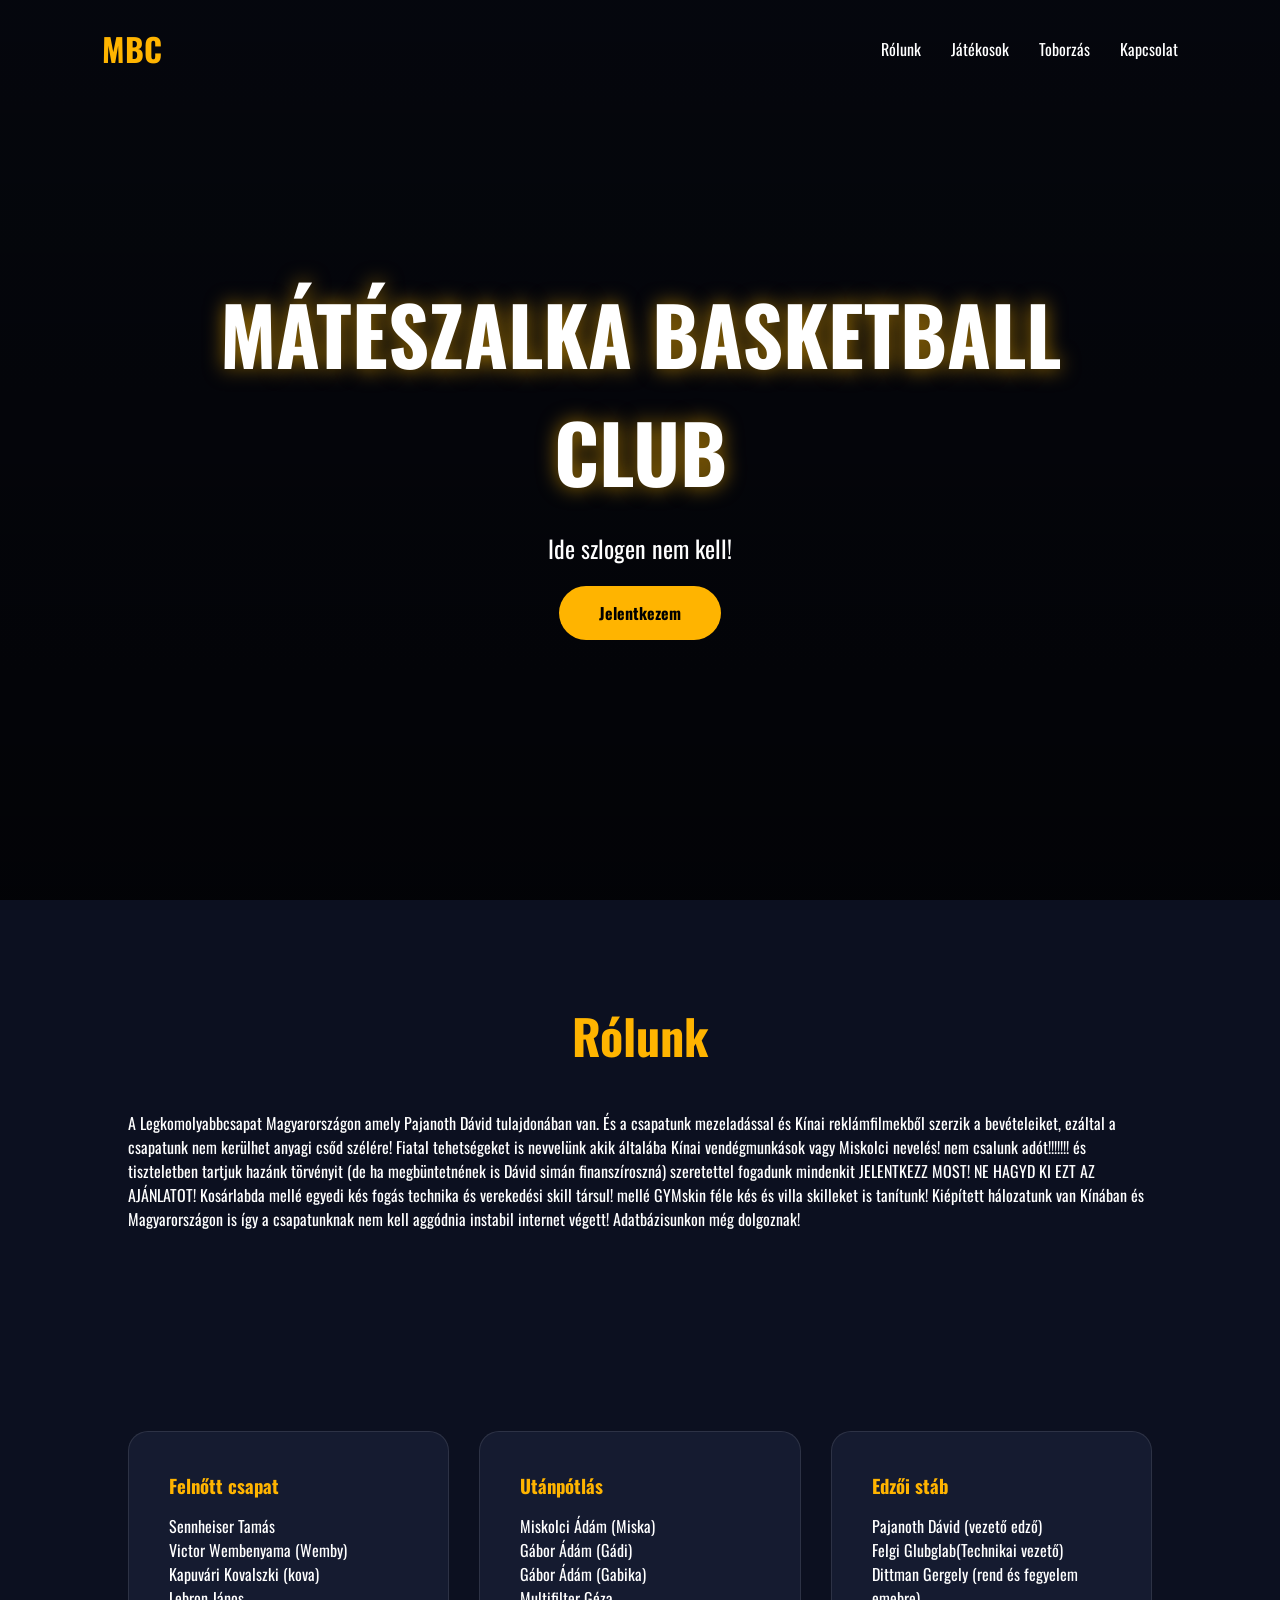
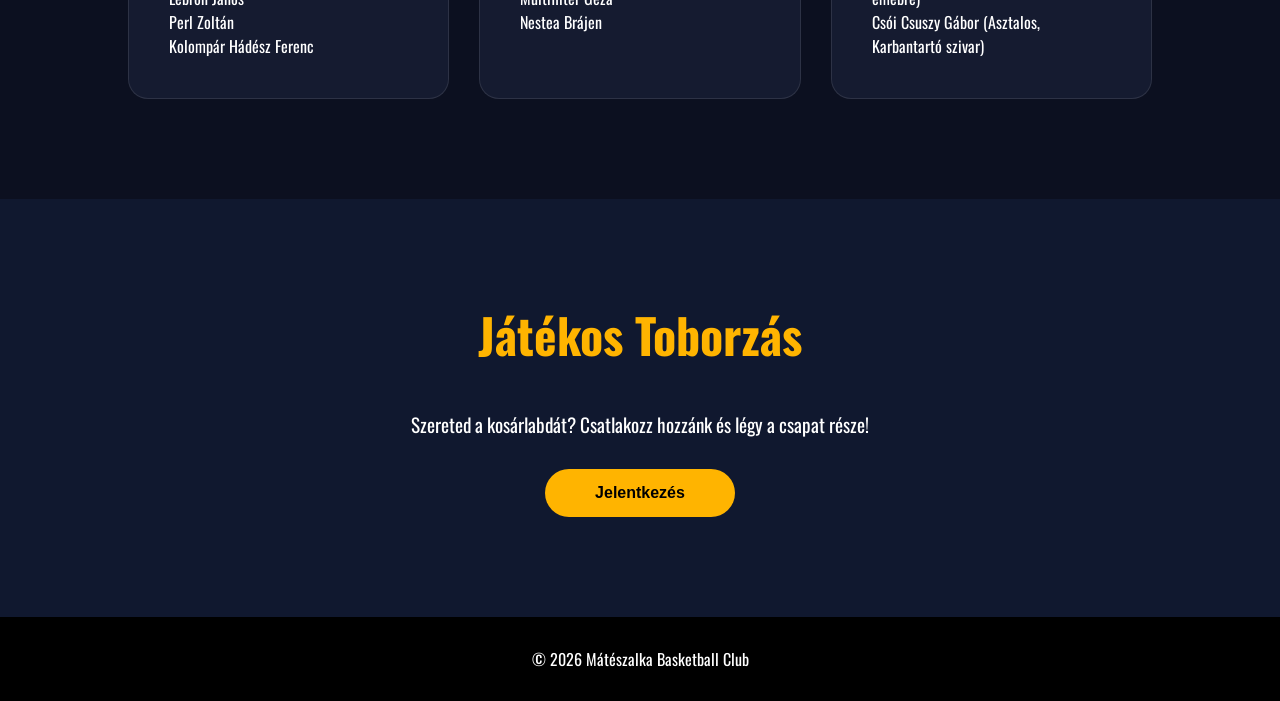
<file: index.html>
<!DOCTYPE html>
<html lang="hu">
<head>
    <meta charset="UTF-8">
    <meta name="viewport" content="width=device-width, initial-scale=1.0">
    <title>Mátészalka Basketball Club</title>
    <link rel="stylesheet" href="style.css">
</head>
<body>

    <header>
        <nav>
            <div class="logo">MBC</div>

            <ul>
                <li><a href="#rolunk">Rólunk</a></li>
                <li><a href="#jatekosok">Játékosok</a></li>
                <li><a href="#toborzas">Toborzás</a></li>
                <li><a href="#kapcsolat">Kapcsolat</a></li>
            </ul>
        </nav>

        <div class="hero">
            <h1>MÁTÉSZALKA BASKETBALL CLUB</h1>
            <p>Ide szlogen nem kell!</p>

            <a href="#toborzas" class="btn">
                Jelentkezem
            </a>
        </div>
    </header>

    <section id="rolunk">
        <h2>Rólunk</h2>

        <p>
            A Legkomolyabbcsapat Magyarországon amely Pajanoth Dávid tulajdonában van. És a csapatunk mezeladással és Kínai reklámfilmekből szerzik a bevételeiket, ezáltal a csapatunk nem kerülhet anyagi csőd szélére!
            Fiatal tehetségeket is nevvelünk akik általába Kínai vendégmunkások vagy Miskolci nevelés! nem csalunk adót!!!!!!! és tiszteletben tartjuk hazánk törvényit (de ha megbüntetnének is Dávid simán finanszíroszná)
            szeretettel fogadunk mindenkit JELENTKEZZ MOST! NE HAGYD KI EZT AZ AJÁNLATOT! Kosárlabda mellé egyedi kés fogás technika és verekedési skill társul!
            mellé GYMskin féle kés és villa skilleket is tanítunk!
            Kiépített hálozatunk van Kínában és Magyarországon is így a csapatunknak nem kell aggódnia instabil internet végett!
            Adatbázisunkon még dolgoznak!
              
        </p>
    </section>

    <section id="jatekosok" class="cards">
        

        <div class="card">
            <h3>Felnőtt csapat</h3>
            <p>Sennheiser Tamás</p>
            <p>Victor Wembenyama (Wemby)</p>
            <p>Kapuvári Kovalszki (kova)</p>
            <p>Lebron János</p>
            <p>Perl Zoltán</p>
            <p>Kolompár Hádész Ferenc</p>
        </div>

        <div class="card">
            <h3>Utánpótlás</h3>
            <p>Miskolci Ádám (Miska)</p>
            <p>Gábor Ádám (Gádi)</p>
            <p>Gábor Ádám (Gabika)</p>
            <p>Multifilter Géza</p>
            <p>Nestea Brájen</p>
        </div>

        <div class="card">
            <h3>Edzői stáb</h3>
            <p>Pajanoth Dávid (vezető edző)</p>
            <p>Felgi Glubglab(Technikai vezető)</p>
            <p>Dittman Gergely (rend és fegyelem emebre)</p>
            <p>Csói Csuszy Gábor (Asztalos, Karbantartó szivar)</p>

        </div>

    </section>

    <section id="toborzas" class="recruit">
        <h2>Játékos Toborzás</h2>

        <p>
            Szereted a kosárlabdát?
            Csatlakozz hozzánk és légy a csapat része!
        </p>

        <button>Jelentkezés</button>
    </section>

    <footer id="kapcsolat">
        <p>© 2026 Mátészalka Basketball Club</p>
    </footer>

</body>
</html>
</file>
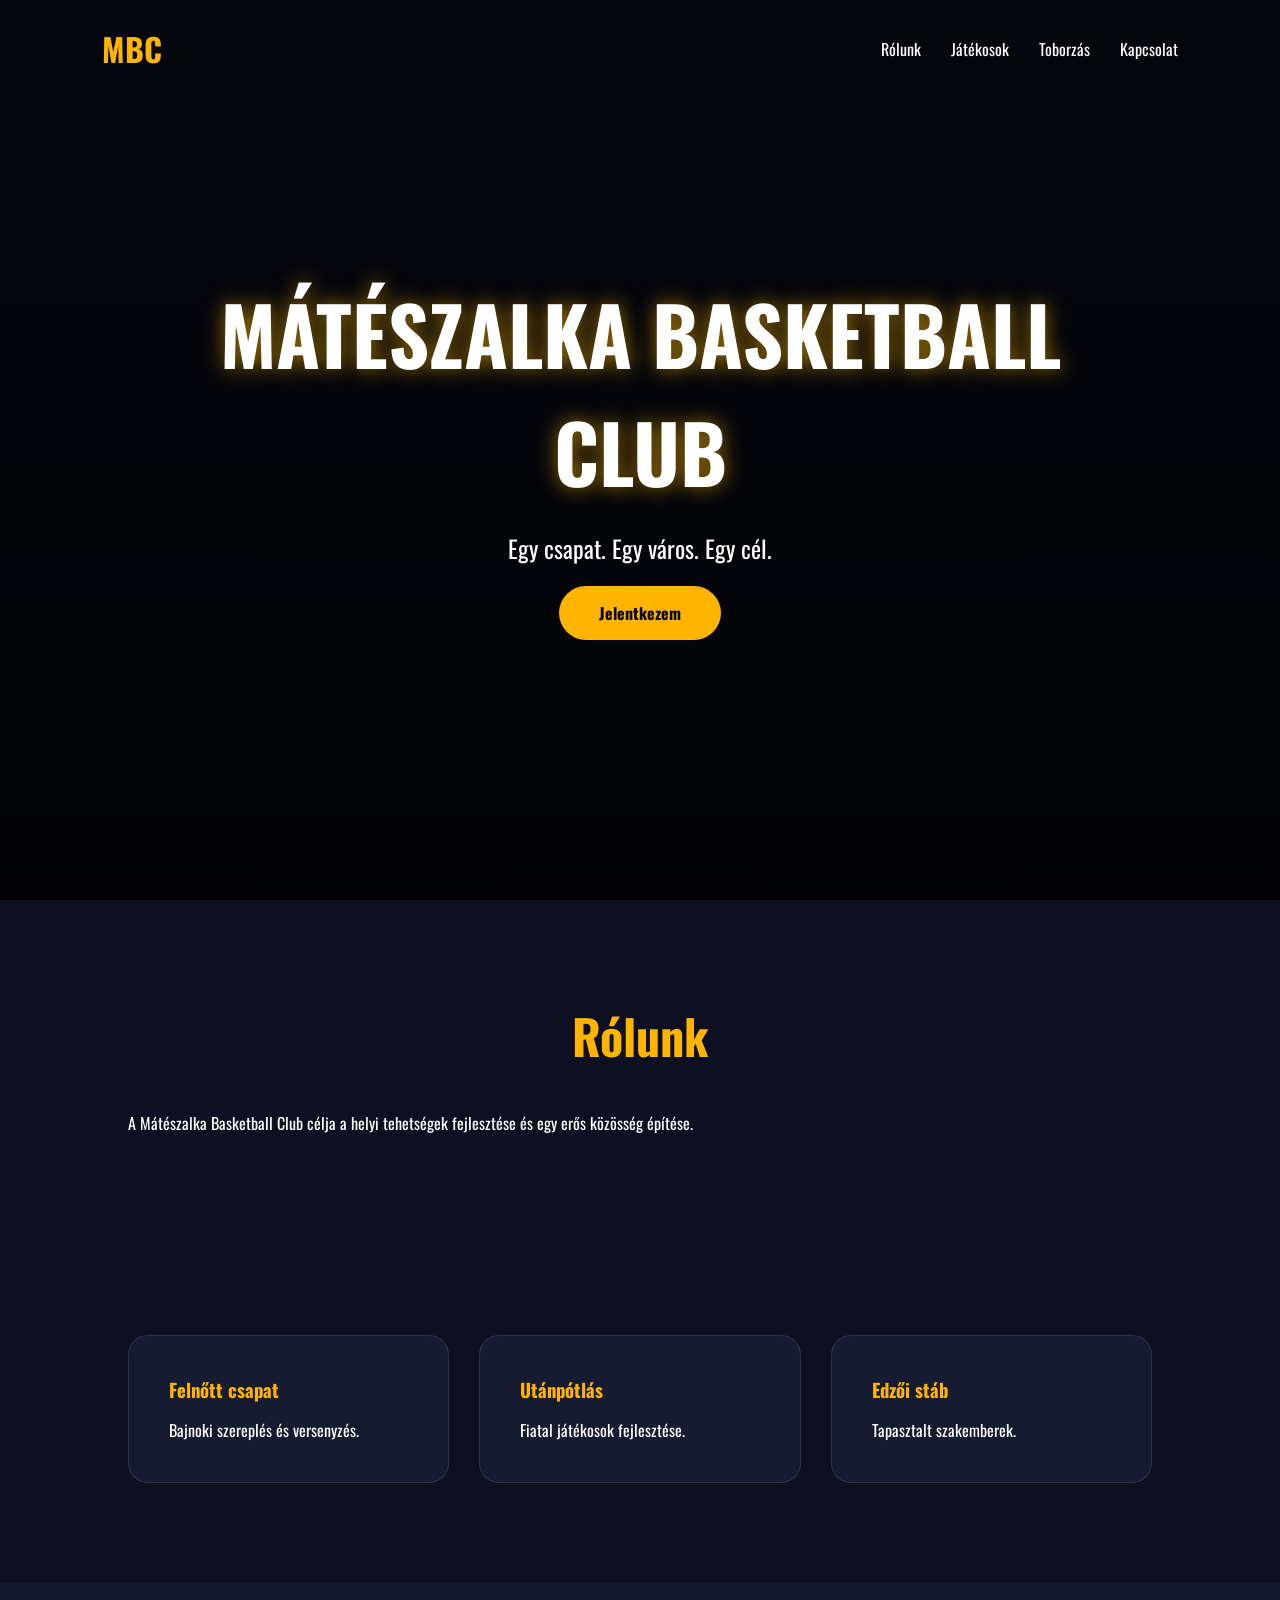
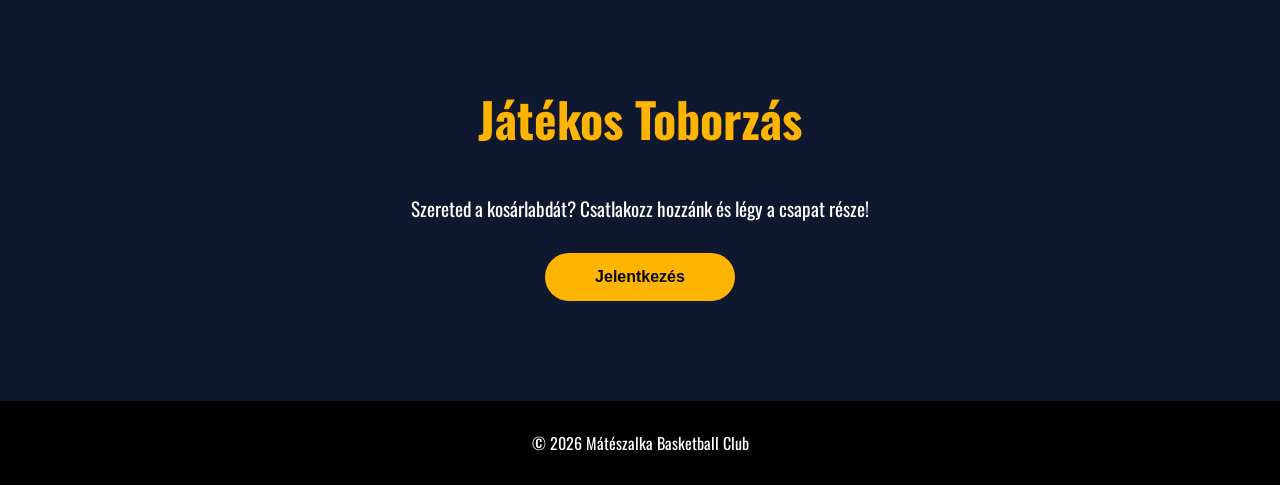
<file: hiohiodgrhio/index.html>
<!DOCTYPE html>
<html lang="hu">
<head>
    <meta charset="UTF-8">
    <meta name="viewport" content="width=device-width, initial-scale=1.0">
    <title>Mátészalka Basketball Club</title>
    <link rel="stylesheet" href="style.css">
</head>
<body>

    <header>
        <nav>
            <div class="logo">MBC</div>

            <ul>
                <li><a href="#rolunk">Rólunk</a></li>
                <li><a href="#jatekosok">Játékosok</a></li>
                <li><a href="#toborzas">Toborzás</a></li>
                <li><a href="#kapcsolat">Kapcsolat</a></li>
            </ul>
        </nav>

        <div class="hero">
            <h1>MÁTÉSZALKA BASKETBALL CLUB</h1>
            <p>Egy csapat. Egy város. Egy cél.</p>

            <a href="#toborzas" class="btn">
                Jelentkezem
            </a>
        </div>
    </header>

    <section id="rolunk">
        <h2>Rólunk</h2>

        <p>
            A Mátészalka Basketball Club célja a helyi tehetségek
            fejlesztése és egy erős közösség építése.
        </p>
    </section>

    <section id="jatekosok" class="cards">

        <div class="card">
            <h3>Felnőtt csapat</h3>
            <p>Bajnoki szereplés és versenyzés.</p>
        </div>

        <div class="card">
            <h3>Utánpótlás</h3>
            <p>Fiatal játékosok fejlesztése.</p>
        </div>

        <div class="card">
            <h3>Edzői stáb</h3>
            <p>Tapasztalt szakemberek.</p>
        </div>

    </section>

    <section id="toborzas" class="recruit">
        <h2>Játékos Toborzás</h2>

        <p>
            Szereted a kosárlabdát?
            Csatlakozz hozzánk és légy a csapat része!
        </p>

        <button>Jelentkezés</button>
    </section>

    <footer id="kapcsolat">
        <p>© 2026 Mátészalka Basketball Club</p>
    </footer>

</body>
</html>
</file>
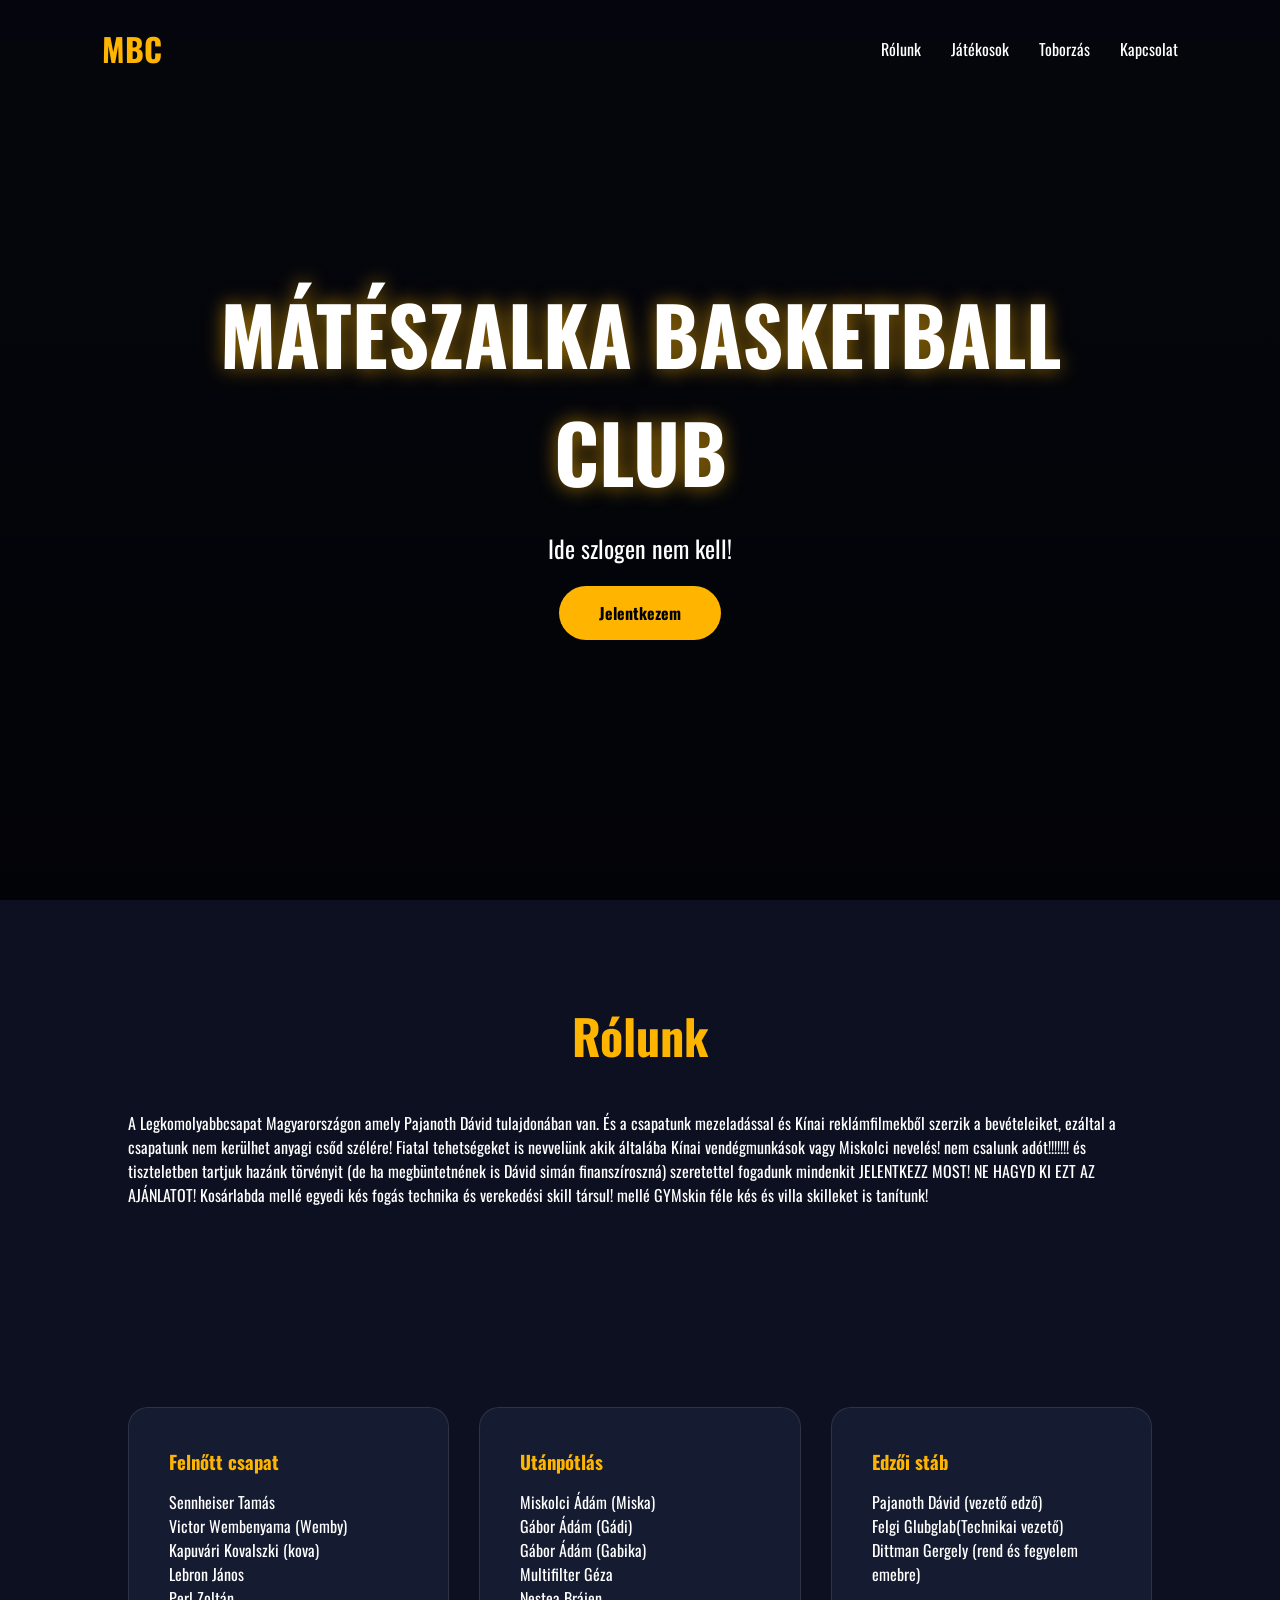
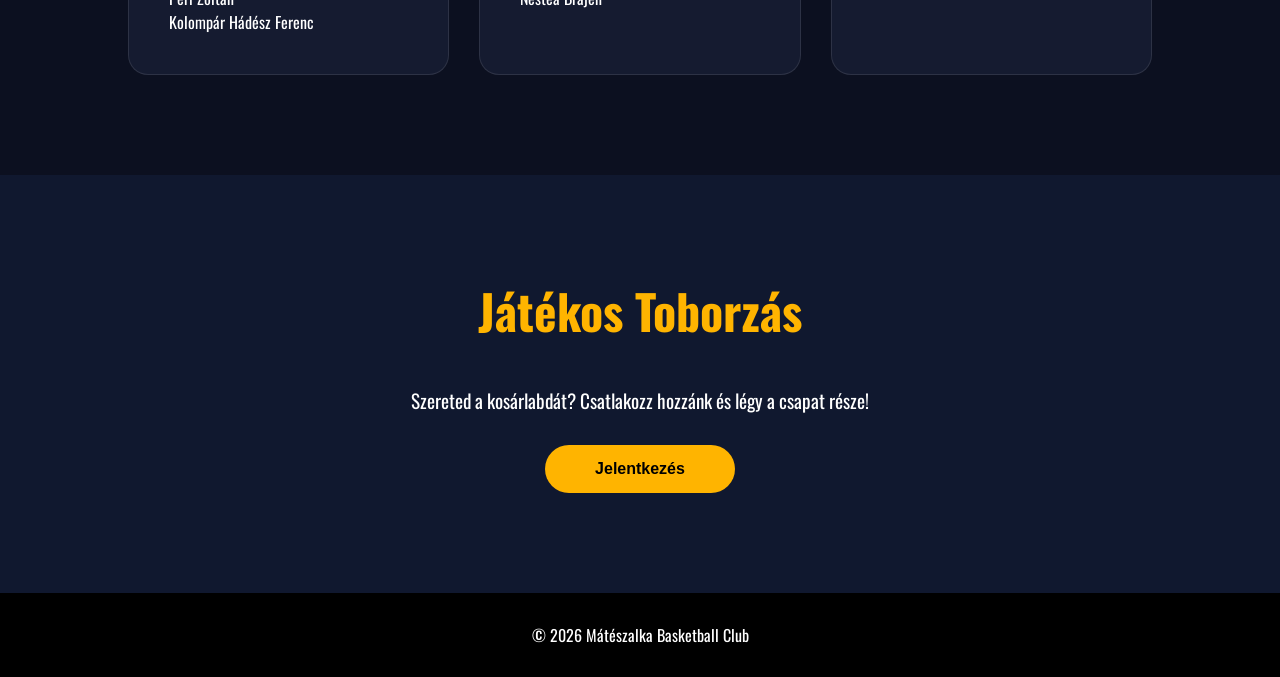
<file: hiohiodgrhio/hiohiodgrhio/index.html>
<!DOCTYPE html>
<html lang="hu">
<head>
    <meta charset="UTF-8">
    <meta name="viewport" content="width=device-width, initial-scale=1.0">
    <title>Mátészalka Basketball Club</title>
    <link rel="stylesheet" href="style.css">
</head>
<body>

    <header>
        <nav>
            <div class="logo">MBC</div>

            <ul>
                <li><a href="#rolunk">Rólunk</a></li>
                <li><a href="#jatekosok">Játékosok</a></li>
                <li><a href="#toborzas">Toborzás</a></li>
                <li><a href="#kapcsolat">Kapcsolat</a></li>
            </ul>
        </nav>

        <div class="hero">
            <h1>MÁTÉSZALKA BASKETBALL CLUB</h1>
            <p>Ide szlogen nem kell!</p>

            <a href="#toborzas" class="btn">
                Jelentkezem
            </a>
        </div>
    </header>

    <section id="rolunk">
        <h2>Rólunk</h2>

        <p>
            A Legkomolyabbcsapat Magyarországon amely Pajanoth Dávid tulajdonában van. És a csapatunk mezeladással és Kínai reklámfilmekből szerzik a bevételeiket, ezáltal a csapatunk nem kerülhet anyagi csőd szélére!
            Fiatal tehetségeket is nevvelünk akik általába Kínai vendégmunkások vagy Miskolci nevelés! nem csalunk adót!!!!!!! és tiszteletben tartjuk hazánk törvényit (de ha megbüntetnének is Dávid simán finanszíroszná)
            szeretettel fogadunk mindenkit JELENTKEZZ MOST! NE HAGYD KI EZT AZ AJÁNLATOT! Kosárlabda mellé egyedi kés fogás technika és verekedési skill társul!
            mellé GYMskin féle kés és villa skilleket is tanítunk!   
        </p>
    </section>

    <section id="jatekosok" class="cards">
        

        <div class="card">
            <h3>Felnőtt csapat</h3>
            <p>Sennheiser Tamás</p>
            <p>Victor Wembenyama (Wemby)</p>
            <p>Kapuvári Kovalszki (kova)</p>
            <p>Lebron János</p>
            <p>Perl Zoltán</p>
            <p>Kolompár Hádész Ferenc</p>
        </div>

        <div class="card">
            <h3>Utánpótlás</h3>
            <p>Miskolci Ádám (Miska)</p>
            <p>Gábor Ádám (Gádi)</p>
            <p>Gábor Ádám (Gabika)</p>
            <p>Multifilter Géza</p>
            <p>Nestea Brájen</p>
        </div>

        <div class="card">
            <h3>Edzői stáb</h3>
            <p>Pajanoth Dávid (vezető edző)</p>
            <p>Felgi Glubglab(Technikai vezető)</p>
            <p>Dittman Gergely (rend és fegyelem emebre)</p>

        </div>

    </section>

    <section id="toborzas" class="recruit">
        <h2>Játékos Toborzás</h2>

        <p>
            Szereted a kosárlabdát?
            Csatlakozz hozzánk és légy a csapat része!
        </p>

        <button>Jelentkezés</button>
    </section>

    <footer id="kapcsolat">
        <p>© 2026 Mátészalka Basketball Club</p>
    </footer>

</body>
</html>
</file>
<file: style.css>
@import url('https://fonts.googleapis.com/css2?family=Oswald:wght@400;600;700&display=swap');

*{
    margin:0;
    padding:0;
    box-sizing:border-box;
}

body{
    font-family:'Oswald',sans-serif;
    background:#0c1020;
    color:white;
}

header{
    min-height:100vh;
    background:
    linear-gradient(rgba(0,0,0,.6),
    rgba(0,0,0,.8)),
    url("https://images.unsplash.com/photo-1546519638-68e109498ffc?auto=format&fit=crop&w=1600&q=80");
    background-size:cover;
    background-position:center;
}

nav{
    display:flex;
    justify-content:space-between;
    align-items:center;
    padding:25px 8%;
}

.logo{
    font-size:2rem;
    font-weight:700;
    color:#ffb400;
}

nav ul{
    list-style:none;
    display:flex;
    gap:30px;
}

nav a{
    color:white;
    text-decoration:none;
    transition:.3s;
}

nav a:hover{
    color:#ffb400;
}

.hero{
    display:flex;
    flex-direction:column;
    justify-content:center;
    align-items:center;
    text-align:center;
    height:80vh;
}

.hero h1{
    font-size:5rem;
    max-width:1000px;
    text-shadow:0 0 20px rgba(255,180,0,.6);
}

.hero p{
    margin:20px 0;
    font-size:1.5rem;
}

.btn{
    padding:15px 40px;
    background:#ffb400;
    color:black;
    text-decoration:none;
    border-radius:50px;
    font-weight:bold;
    transition:.3s;
}

.btn:hover{
    transform:scale(1.08);
    box-shadow:0 0 20px #ffb400;
}

section{
    padding:100px 10%;
}

section h2{
    text-align:center;
    margin-bottom:40px;
    color:#ffb400;
    font-size:3rem;
}

.cards{
    display:grid;
    grid-template-columns:repeat(auto-fit,minmax(250px,1fr));
    gap:30px;
}

.card{
    background:#151b30;
    padding:40px;
    border-radius:20px;
    transition:.3s;
    border:1px solid rgba(255,255,255,.1);
}

.card:hover{
    transform:translateY(-10px);
    box-shadow:0 0 25px rgba(255,180,0,.3);
}

.card h3{
    color:#ffb400;
    margin-bottom:15px;
}

.recruit{
    text-align:center;
    background:#10182f;
}

.recruit p{
    font-size:1.2rem;
    margin-bottom:30px;
}

.recruit button{
    padding:15px 50px;
    border:none;
    border-radius:50px;
    background:#ffb400;
    cursor:pointer;
    font-size:1rem;
    font-weight:bold;
}

.recruit button:hover{
    box-shadow:0 0 25px #ffb400;
}

footer{
    text-align:center;
    padding:30px;
    background:black;
}
</file>
<file: hiohiodgrhio/style.css>
@import url('https://fonts.googleapis.com/css2?family=Oswald:wght@400;600;700&display=swap');

*{
    margin:0;
    padding:0;
    box-sizing:border-box;
}

body{
    font-family:'Oswald',sans-serif;
    background:#0c1020;
    color:white;
}

header{
    min-height:100vh;
    background:
    linear-gradient(rgba(0,0,0,.6),
    rgba(0,0,0,.8)),
    url("https://images.unsplash.com/photo-1546519638-68e109498ffc?auto=format&fit=crop&w=1600&q=80");
    background-size:cover;
    background-position:center;
}

nav{
    display:flex;
    justify-content:space-between;
    align-items:center;
    padding:25px 8%;
}

.logo{
    font-size:2rem;
    font-weight:700;
    color:#ffb400;
}

nav ul{
    list-style:none;
    display:flex;
    gap:30px;
}

nav a{
    color:white;
    text-decoration:none;
    transition:.3s;
}

nav a:hover{
    color:#ffb400;
}

.hero{
    display:flex;
    flex-direction:column;
    justify-content:center;
    align-items:center;
    text-align:center;
    height:80vh;
}

.hero h1{
    font-size:5rem;
    max-width:1000px;
    text-shadow:0 0 20px rgba(255,180,0,.6);
}

.hero p{
    margin:20px 0;
    font-size:1.5rem;
}

.btn{
    padding:15px 40px;
    background:#ffb400;
    color:black;
    text-decoration:none;
    border-radius:50px;
    font-weight:bold;
    transition:.3s;
}

.btn:hover{
    transform:scale(1.08);
    box-shadow:0 0 20px #ffb400;
}

section{
    padding:100px 10%;
}

section h2{
    text-align:center;
    margin-bottom:40px;
    color:#ffb400;
    font-size:3rem;
}

.cards{
    display:grid;
    grid-template-columns:repeat(auto-fit,minmax(250px,1fr));
    gap:30px;
}

.card{
    background:#151b30;
    padding:40px;
    border-radius:20px;
    transition:.3s;
    border:1px solid rgba(255,255,255,.1);
}

.card:hover{
    transform:translateY(-10px);
    box-shadow:0 0 25px rgba(255,180,0,.3);
}

.card h3{
    color:#ffb400;
    margin-bottom:15px;
}

.recruit{
    text-align:center;
    background:#10182f;
}

.recruit p{
    font-size:1.2rem;
    margin-bottom:30px;
}

.recruit button{
    padding:15px 50px;
    border:none;
    border-radius:50px;
    background:#ffb400;
    cursor:pointer;
    font-size:1rem;
    font-weight:bold;
}

.recruit button:hover{
    box-shadow:0 0 25px #ffb400;
}

footer{
    text-align:center;
    padding:30px;
    background:black;
}
</file>
<file: hiohiodgrhio/hiohiodgrhio/style.css>
@import url('https://fonts.googleapis.com/css2?family=Oswald:wght@400;600;700&display=swap');

*{
    margin:0;
    padding:0;
    box-sizing:border-box;
}

body{
    font-family:'Oswald',sans-serif;
    background:#0c1020;
    color:white;
}

header{
    min-height:100vh;
    background:
    linear-gradient(rgba(0,0,0,.6),
    rgba(0,0,0,.8)),
    url("https://images.unsplash.com/photo-1546519638-68e109498ffc?auto=format&fit=crop&w=1600&q=80");
    background-size:cover;
    background-position:center;
}

nav{
    display:flex;
    justify-content:space-between;
    align-items:center;
    padding:25px 8%;
}

.logo{
    font-size:2rem;
    font-weight:700;
    color:#ffb400;
}

nav ul{
    list-style:none;
    display:flex;
    gap:30px;
}

nav a{
    color:white;
    text-decoration:none;
    transition:.3s;
}

nav a:hover{
    color:#ffb400;
}

.hero{
    display:flex;
    flex-direction:column;
    justify-content:center;
    align-items:center;
    text-align:center;
    height:80vh;
}

.hero h1{
    font-size:5rem;
    max-width:1000px;
    text-shadow:0 0 20px rgba(255,180,0,.6);
}

.hero p{
    margin:20px 0;
    font-size:1.5rem;
}

.btn{
    padding:15px 40px;
    background:#ffb400;
    color:black;
    text-decoration:none;
    border-radius:50px;
    font-weight:bold;
    transition:.3s;
}

.btn:hover{
    transform:scale(1.08);
    box-shadow:0 0 20px #ffb400;
}

section{
    padding:100px 10%;
}

section h2{
    text-align:center;
    margin-bottom:40px;
    color:#ffb400;
    font-size:3rem;
}

.cards{
    display:grid;
    grid-template-columns:repeat(auto-fit,minmax(250px,1fr));
    gap:30px;
}

.card{
    background:#151b30;
    padding:40px;
    border-radius:20px;
    transition:.3s;
    border:1px solid rgba(255,255,255,.1);
}

.card:hover{
    transform:translateY(-10px);
    box-shadow:0 0 25px rgba(255,180,0,.3);
}

.card h3{
    color:#ffb400;
    margin-bottom:15px;
}

.recruit{
    text-align:center;
    background:#10182f;
}

.recruit p{
    font-size:1.2rem;
    margin-bottom:30px;
}

.recruit button{
    padding:15px 50px;
    border:none;
    border-radius:50px;
    background:#ffb400;
    cursor:pointer;
    font-size:1rem;
    font-weight:bold;
}

.recruit button:hover{
    box-shadow:0 0 25px #ffb400;
}

footer{
    text-align:center;
    padding:30px;
    background:black;
}
</file>
